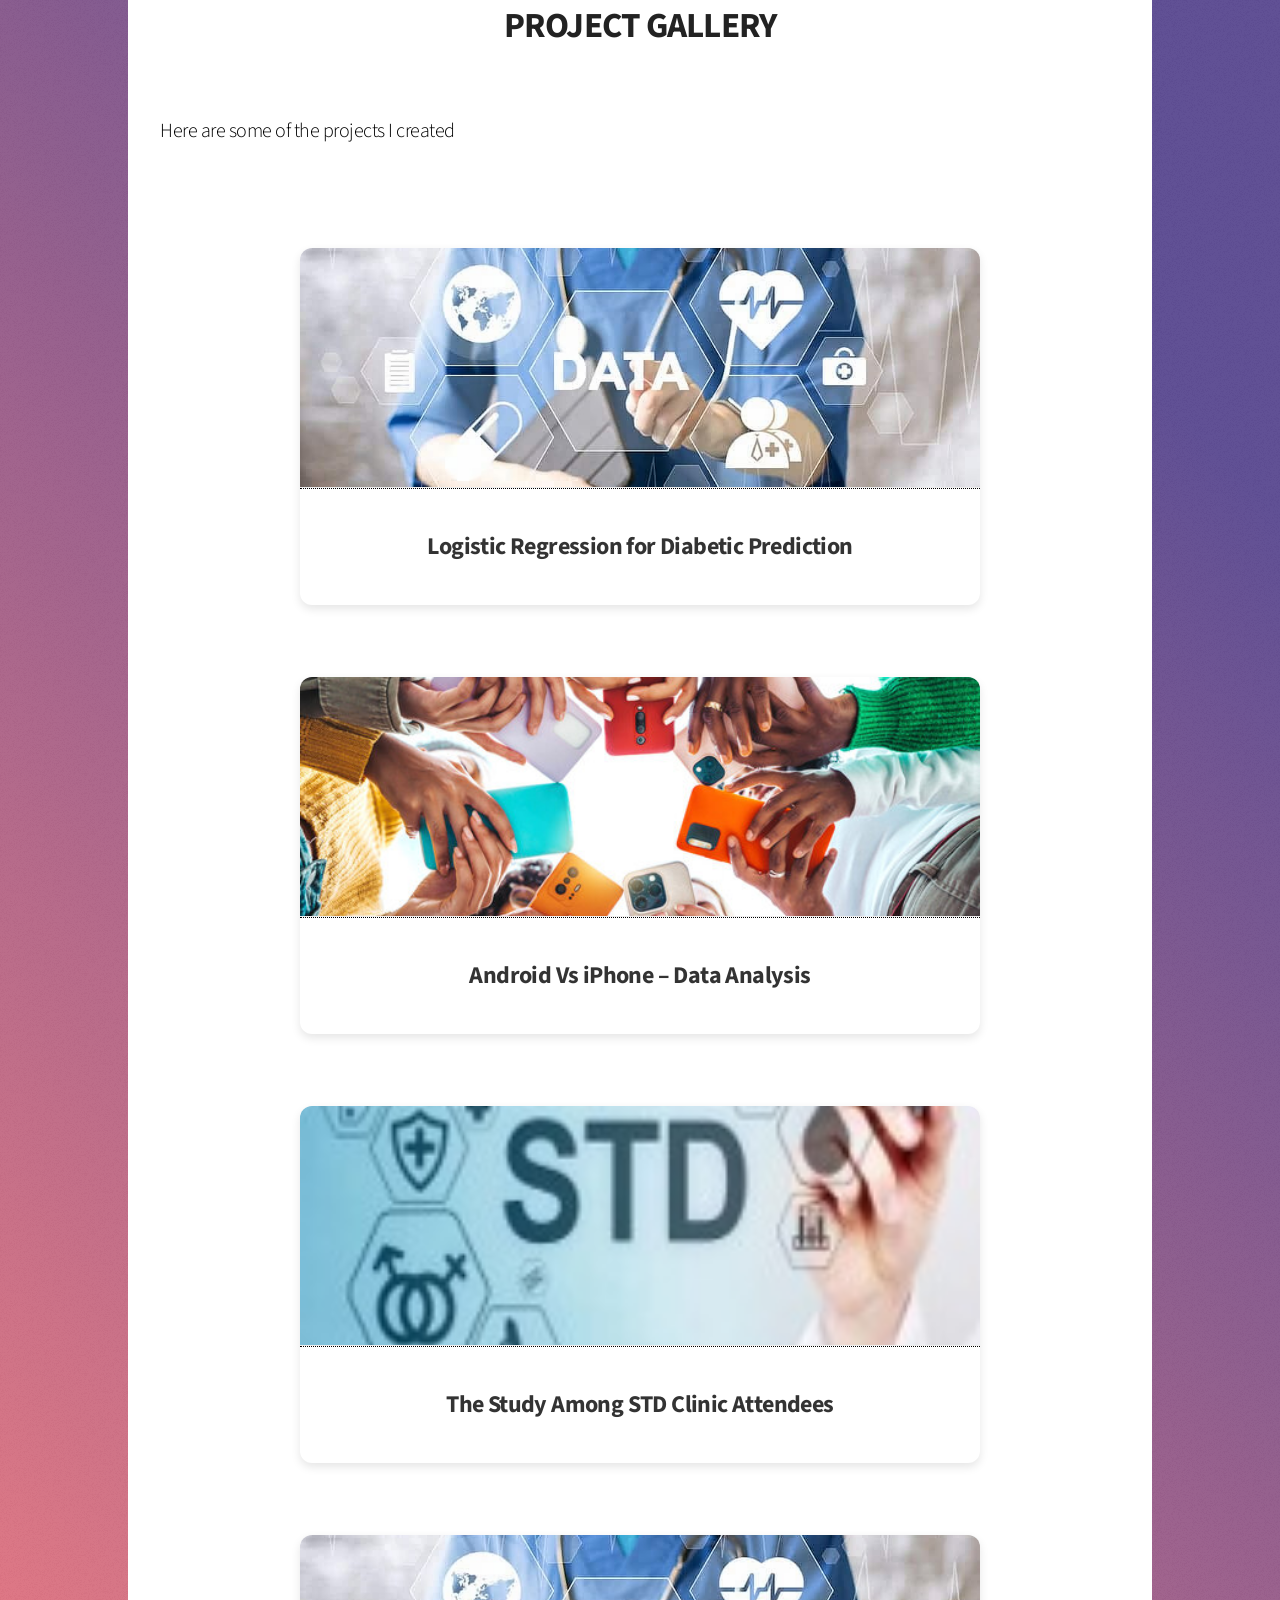
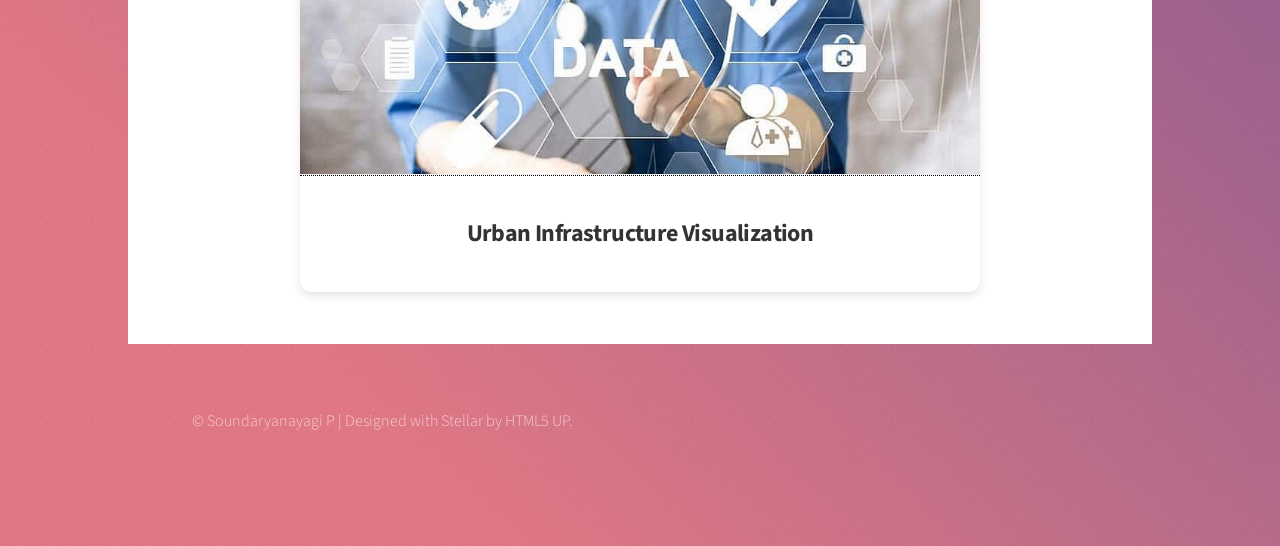
<file: project_gallery.html>
<!DOCTYPE HTML>
<html>
<head>
  <title>Projects Gallery</title>
  <meta charset="utf-8" />
  <meta name="viewport" content="width=device-width, initial-scale=1, user-scalable=no" />
  <link rel="stylesheet" href="assets/css/main.css" />
  <noscript><link rel="stylesheet" href="assets/css/noscript.css" /></noscript>

  <style>
    .project-grid { display: flex; flex-wrap: wrap; justify-content: center; gap: 2rem; }
    .project-card { width: 680px; border-radius: 12px; box-shadow: 0 4px 10px rgba(0,0,0,0.1); margin: 20px; overflow: hidden; background-color: #fff; text-align: center; transition: transform 0.3s ease; display: flex; flex-direction: column; }
    .project-card:hover { transform: scale(1.05); }
    .project-image { width: 100%; height: 240px; background-size: cover; background-position: center; }
    .project-card h3 { margin: 1rem 0; font-size: 1.5rem; font-weight: bold; color: #333; }
  </style>
</head>

<body class="is-preload">
<div id="wrapper">
  <section id="dashboard" class="main">
    <div class="inner">
      <header class="major">
        <h2>PROJECT GALLERY</h2>
        <p>Here are some of the projects I created</p>
      </header>

      <div class="project-grid">
        <div class="project-card">
          <!-- Project 1 -->
          <a href="flipbook.html?file=assets/docs/project1.pdf" target="_blank">
            <div class="project-image" style="background-image: url('images/healthcare_image.jpg');"></div>
          </a>
          <h3>Logistic Regression for Diabetic Prediction</h3>
        </div>

        <div class="project-card">
          <a href="flipbook.html?file=assets/docs/project2.pdf" target="_blank">
            <div class="project-image" style="background-image: url('images/phones.jpg');"></div>
          </a>
          <h3>Android Vs iPhone – Data Analysis</h3>
        </div>

        <div class="project-card">
          <a href="flipbook.html?file=assets/docs/project3.pdf" target="_blank">
            <div class="project-image" style="background-image: url('images/STD_IMAGE_1.jpg');"></div>
          </a>
          <h3>The Study Among STD Clinic Attendees</h3>
        </div>

        <div class="project-card">
          <a href="flipbook.html?file=assets/docs/project4.pdf" target="_blank">
            <div class="project-image" style="background-image: url('images/healthcare_image.jpg');"></div>
          </a>
          <h3>Urban Infrastructure Visualization</h3>
        </div>
      </div>
    </div>
  </section>

  <footer id="footer">
    <p>&copy; Soundaryanayagi P | Designed with Stellar by HTML5 UP.</p>
  </footer>
</div>

<script src="assets/js/jquery.min.js"></script>
<script src="assets/js/jquery.scrollex.min.js"></script>
<script src="assets/js/jquery.scrolly.min.js"></script>
<script src="assets/js/browser.min.js"></script>
<script src="assets/js/breakpoints.min.js"></script>
<script src="assets/js/util.js"></script>
<script src="assets/js/main.js"></script>
</body>
</html>
</file>
<file: assets/css/noscript.css>
/*
	Stellar by HTML5 UP
	html5up.net | @ajlkn
	Free for personal and commercial use under the CCA 3.0 license (html5up.net/license)
*/

/* Header */

	body.is-preload #header.alt > * {
		opacity: 1;
	}

	body.is-preload #header.alt .logo {
		-moz-transform: none;
		-webkit-transform: none;
		-ms-transform: none;
		transform: none;
	}
</file>
<file: assets/css/main.css>
@import url(fontawesome-all.min.css);
@import 'https://fonts.googleapis.com/css?family=Source+Sans+Pro:300,400';

/*
	Stellar by HTML5 UP
	html5up.net | @ajlkn
	Free for personal and commercial use under the CCA 3.0 license (html5up.net/license)
*/

html, body, div, span, applet, object,
iframe, h1, h2, h3, h4, h5, h6, p, blockquote,
pre, a, abbr, acronym, address, big, cite,
code, del, dfn, em, img, ins, kbd, q, s, samp,
small, strike, strong, sub, sup, tt, var, b,
u, i, center, dl, dt, dd, ol, ul, li, fieldset,
form, label, legend, table, caption, tbody,
tfoot, thead, tr, th, td, article, aside,
canvas, details, embed, figure, figcaption,
footer, header, hgroup, menu, nav, output, ruby,
section, summary, time, mark, audio, video {
	margin: 0;
	padding: 0;
	border: 0;
	font-size: 100%;
	font: inherit;
	vertical-align: baseline;}

article, aside, details, figcaption, figure,
footer, header, hgroup, menu, nav, section {
	display: block;}

body {
	line-height: 1;
}

ol, ul {
	list-style: none;
}

blockquote, q {
	quotes: none;
}

	blockquote:before, blockquote:after, q:before, q:after {
		content: '';
		content: none;
	}

table {
	border-collapse: collapse;
	border-spacing: 0;
}

body {
	-webkit-text-size-adjust: none;
}

mark {
	background-color: transparent;
	color: inherit;
}

input::-moz-focus-inner {
	border: 0;
	padding: 0;
}

input, select, textarea {
	-moz-appearance: none;
	-webkit-appearance: none;
	-ms-appearance: none;
	appearance: none;
}

/* Basic */

	@-ms-viewport {
		width: device-width;
	}

	body {
		-ms-overflow-style: scrollbar;
	}

	@media screen and (max-width: 480px) {

		html, body {
			min-width: 320px;
		}

	}

	html {
		box-sizing: border-box;
	}

	*, *:before, *:after {
		box-sizing: inherit;
	}

	body {
		background-color: #935d8c;
		background-image: url("images/overlay.png"), -moz-linear-gradient(45deg, #e37682 15%, #5f4d93 85%);
		background-image: url("images/overlay.png"), -webkit-linear-gradient(45deg, #e37682 15%, #5f4d93 85%);
		background-image: url("images/overlay.png"), -ms-linear-gradient(45deg, #e37682 15%, #5f4d93 85%);
		background-image: url("images/overlay.png"), linear-gradient(45deg, #e37682 15%, #5f4d93 85%);
	}

		body.is-preload *, body.is-preload *:before, body.is-preload *:after {
			-moz-animation: none !important;
			-webkit-animation: none !important;
			-ms-animation: none !important;
			animation: none !important;
			-moz-transition: none !important;
			-webkit-transition: none !important;
			-ms-transition: none !important;
			transition: none !important;
		}

/* Type */

	body {
		background-color: #935d8c;
		color: rgba(255, 255, 255, 0.65);
	}

	body, input, select, textarea {
		font-family: "Source Sans Pro", Helvetica, sans-serif;
		font-size: 17pt;
		font-weight: 300;
		line-height: 1.65;
	}

		@media screen and (max-width: 1680px) {

			body, input, select, textarea {
				font-size: 14pt;
			}

		}

		@media screen and (max-width: 1280px) {

			body, input, select, textarea {
				font-size: 12pt;
			}

		}

		@media screen and (max-width: 360px) {

			body, input, select, textarea {
				font-size: 11pt;
			}

		}

	a {
		-moz-transition: color 0.2s ease, border-bottom 0.2s ease;
		-webkit-transition: color 0.2s ease, border-bottom 0.2s ease;
		-ms-transition: color 0.2s ease, border-bottom 0.2s ease;
		transition: color 0.2s ease, border-bottom 0.2s ease;
		text-decoration: none;
		border-bottom: dotted 1px;
		color: inherit;
	}

		a:hover {
			border-bottom-color: transparent;
		}

	strong, b {
		font-weight: 400;
	}

	em, i {
		font-style: italic;
	}

	p {
		margin: 0 0 2em 0;
	}

		p.content {
			-moz-columns: 20em 2;
			-webkit-columns: 20em 2;
			-ms-columns: 20em 2;
			columns: 20em 2;
			-moz-column-gap: 2em;
			-webkit-column-gap: 2em;
			-ms-column-gap: 2em;
			column-gap: 2em;
			text-align: justify;
		}

	h1, h2, h3, h4, h5, h6 {
		font-weight: 300;
		line-height: 1.5;
		margin: 0 0 0.7em 0;
		letter-spacing: -0.025em;
	}

		h1 a, h2 a, h3 a, h4 a, h5 a, h6 a {
			color: inherit;
			text-decoration: none;
		}

	h1 {
		font-size: 2.5em;
		line-height: 1.2;
	}

	h2 {
		font-size: 1.5em;
	}

	h3 {
		font-size: 1.25em;
	}

	h4 {
		font-size: 1.1em;
	}

	h5 {
		font-size: 0.9em;
	}

	h6 {
		font-size: 0.7em;
	}

	@media screen and (max-width: 736px) {

		h1 {
			font-size: 2em;
		}

	}

	sub {
		font-size: 0.8em;
		position: relative;
		top: 0.5em;
	}

	sup {
		font-size: 0.8em;
		position: relative;
		top: -0.5em;
	}

	blockquote {
		border-left: solid 4px;
		font-style: italic;
		margin: 0 0 2em 0;
		padding: 0.5em 0 0.5em 2em;
	}

	code {
		border-radius: 8px;
		border: solid 1px;
		font-family: "Courier New", monospace;
		font-size: 0.9em;
		margin: 0 0.25em;
		padding: 0.25em 0.65em;
	}

	pre {
		-webkit-overflow-scrolling: touch;
		font-family: "Courier New", monospace;
		font-size: 0.9em;
		margin: 0 0 2em 0;
	}

		pre code {
			display: block;
			line-height: 1.75;
			padding: 1em 1.5em;
			overflow-x: auto;
		}

	hr {
		border: 0;
		border-bottom: solid 1px;
		margin: 2em 0;
	}

		hr.major {
			margin: 3em 0;
		}

	.align-left {
		text-align: left;
	}

	.align-center {
		text-align: center;
	}

	.align-right {
		text-align: right;
	}

	input, select, textarea {
		color: #ffffff;
	}

	a:hover {
		color: #ffffff;
	}

	strong, b {
		color: #ffffff;
	}

	h1, h2, h3, h4, h5, h6 {
		color: #ffffff;
	}

	blockquote {
		border-left-color: rgba(255, 255, 255, 0.35);
	}

	code {
		background: rgba(255, 255, 255, 0.075);
		border-color: rgba(255, 255, 255, 0.35);
	}

	hr {
		border-bottom-color: rgba(255, 255, 255, 0.35);
	}

/* Row */

	.row {
		display: flex;
		flex-wrap: wrap;
		box-sizing: border-box;
		align-items: stretch;
	}

		.row > * {
			box-sizing: border-box;
		}

		.row.gtr-uniform > * > :last-child {
			margin-bottom: 0;
		}

		.row.aln-left {
			justify-content: flex-start;
		}

		.row.aln-center {
			justify-content: center;
		}

		.row.aln-right {
			justify-content: flex-end;
		}

		.row.aln-top {
			align-items: flex-start;
		}

		.row.aln-middle {
			align-items: center;
		}

		.row.aln-bottom {
			align-items: flex-end;
		}

		.row > .imp {
			order: -1;
		}

		.row > .col-1 {
			width: 8.33333%;
		}

		.row > .off-1 {
			margin-left: 8.33333%;
		}

		.row > .col-2 {
			width: 16.66667%;
		}

		.row > .off-2 {
			margin-left: 16.66667%;
		}

		.row > .col-3 {
			width: 25%;
		}

		.row > .off-3 {
			margin-left: 25%;
		}

		.row > .col-4 {
			width: 33.33333%;
		}

		.row > .off-4 {
			margin-left: 33.33333%;
		}

		.row > .col-5 {
			width: 41.66667%;
		}

		.row > .off-5 {
			margin-left: 41.66667%;
		}

		.row > .col-6 {
			width: 50%;
		}

		.row > .off-6 {
			margin-left: 50%;
		}

		.row > .col-7 {
			width: 58.33333%;
		}

		.row > .off-7 {
			margin-left: 58.33333%;
		}

		.row > .col-8 {
			width: 66.66667%;
		}

		.row > .off-8 {
			margin-left: 66.66667%;
		}

		.row > .col-9 {
			width: 75%;
		}

		.row > .off-9 {
			margin-left: 75%;
		}

		.row > .col-10 {
			width: 83.33333%;
		}

		.row > .off-10 {
			margin-left: 83.33333%;
		}

		.row > .col-11 {
			width: 91.66667%;
		}

		.row > .off-11 {
			margin-left: 91.66667%;
		}

		.row > .col-12 {
			width: 100%;
		}

		.row > .off-12 {
			margin-left: 100%;
		}

		.row.gtr-0 {
			margin-top: 0;
			margin-left: 0em;
		}

			.row.gtr-0 > * {
				padding: 0 0 0 0em;
			}

			.row.gtr-0.gtr-uniform {
				margin-top: 0em;
			}

				.row.gtr-0.gtr-uniform > * {
					padding-top: 0em;
				}

		.row.gtr-25 {
			margin-top: 0;
			margin-left: -0.375em;
		}

			.row.gtr-25 > * {
				padding: 0 0 0 0.375em;
			}

			.row.gtr-25.gtr-uniform {
				margin-top: -0.375em;
			}

				.row.gtr-25.gtr-uniform > * {
					padding-top: 0.375em;
				}

		.row.gtr-50 {
			margin-top: 0;
			margin-left: -0.75em;
		}

			.row.gtr-50 > * {
				padding: 0 0 0 0.75em;
			}

			.row.gtr-50.gtr-uniform {
				margin-top: -0.75em;
			}

				.row.gtr-50.gtr-uniform > * {
					padding-top: 0.75em;
				}

		.row {
			margin-top: 0;
			margin-left: -1.5em;
		}

			.row > * {
				padding: 0 0 0 1.5em;
			}

			.row.gtr-uniform {
				margin-top: -1.5em;
			}

				.row.gtr-uniform > * {
					padding-top: 1.5em;
				}

		.row.gtr-150 {
			margin-top: 0;
			margin-left: -2.25em;
		}

			.row.gtr-150 > * {
				padding: 0 0 0 2.25em;
			}

			.row.gtr-150.gtr-uniform {
				margin-top: -2.25em;
			}

				.row.gtr-150.gtr-uniform > * {
					padding-top: 2.25em;
				}

		.row.gtr-200 {
			margin-top: 0;
			margin-left: -3em;
		}

			.row.gtr-200 > * {
				padding: 0 0 0 3em;
			}

			.row.gtr-200.gtr-uniform {
				margin-top: -3em;
			}

				.row.gtr-200.gtr-uniform > * {
					padding-top: 3em;
				}

		@media screen and (max-width: 1680px) {

			.row {
				display: flex;
				flex-wrap: wrap;
				box-sizing: border-box;
				align-items: stretch;
			}

				.row > * {
					box-sizing: border-box;
				}

				.row.gtr-uniform > * > :last-child {
					margin-bottom: 0;
				}

				.row.aln-left {
					justify-content: flex-start;
				}

				.row.aln-center {
					justify-content: center;
				}

				.row.aln-right {
					justify-content: flex-end;
				}

				.row.aln-top {
					align-items: flex-start;
				}

				.row.aln-middle {
					align-items: center;
				}

				.row.aln-bottom {
					align-items: flex-end;
				}

				.row > .imp-xlarge {
					order: -1;
				}

				.row > .col-1-xlarge {
					width: 8.33333%;
				}

				.row > .off-1-xlarge {
					margin-left: 8.33333%;
				}

				.row > .col-2-xlarge {
					width: 16.66667%;
				}

				.row > .off-2-xlarge {
					margin-left: 16.66667%;
				}

				.row > .col-3-xlarge {
					width: 25%;
				}

				.row > .off-3-xlarge {
					margin-left: 25%;
				}

				.row > .col-4-xlarge {
					width: 33.33333%;
				}

				.row > .off-4-xlarge {
					margin-left: 33.33333%;
				}

				.row > .col-5-xlarge {
					width: 41.66667%;
				}

				.row > .off-5-xlarge {
					margin-left: 41.66667%;
				}

				.row > .col-6-xlarge {
					width: 50%;
				}

				.row > .off-6-xlarge {
					margin-left: 50%;
				}

				.row > .col-7-xlarge {
					width: 58.33333%;
				}

				.row > .off-7-xlarge {
					margin-left: 58.33333%;
				}

				.row > .col-8-xlarge {
					width: 66.66667%;
				}

				.row > .off-8-xlarge {
					margin-left: 66.66667%;
				}

				.row > .col-9-xlarge {
					width: 75%;
				}

				.row > .off-9-xlarge {
					margin-left: 75%;
				}

				.row > .col-10-xlarge {
					width: 83.33333%;
				}

				.row > .off-10-xlarge {
					margin-left: 83.33333%;
				}

				.row > .col-11-xlarge {
					width: 91.66667%;
				}

				.row > .off-11-xlarge {
					margin-left: 91.66667%;
				}

				.row > .col-12-xlarge {
					width: 100%;
				}

				.row > .off-12-xlarge {
					margin-left: 100%;
				}

				.row.gtr-0 {
					margin-top: 0;
					margin-left: 0em;
				}

					.row.gtr-0 > * {
						padding: 0 0 0 0em;
					}

					.row.gtr-0.gtr-uniform {
						margin-top: 0em;
					}

						.row.gtr-0.gtr-uniform > * {
							padding-top: 0em;
						}

				.row.gtr-25 {
					margin-top: 0;
					margin-left: -0.375em;
				}

					.row.gtr-25 > * {
						padding: 0 0 0 0.375em;
					}

					.row.gtr-25.gtr-uniform {
						margin-top: -0.375em;
					}

						.row.gtr-25.gtr-uniform > * {
							padding-top: 0.375em;
						}

				.row.gtr-50 {
					margin-top: 0;
					margin-left: -0.75em;
				}

					.row.gtr-50 > * {
						padding: 0 0 0 0.75em;
					}

					.row.gtr-50.gtr-uniform {
						margin-top: -0.75em;
					}

						.row.gtr-50.gtr-uniform > * {
							padding-top: 0.75em;
						}

				.row {
					margin-top: 0;
					margin-left: -1.5em;
				}

					.row > * {
						padding: 0 0 0 1.5em;
					}

					.row.gtr-uniform {
						margin-top: -1.5em;
					}

						.row.gtr-uniform > * {
							padding-top: 1.5em;
						}

				.row.gtr-150 {
					margin-top: 0;
					margin-left: -2.25em;
				}

					.row.gtr-150 > * {
						padding: 0 0 0 2.25em;
					}

					.row.gtr-150.gtr-uniform {
						margin-top: -2.25em;
					}

						.row.gtr-150.gtr-uniform > * {
							padding-top: 2.25em;
						}

				.row.gtr-200 {
					margin-top: 0;
					margin-left: -3em;
				}

					.row.gtr-200 > * {
						padding: 0 0 0 3em;
					}

					.row.gtr-200.gtr-uniform {
						margin-top: -3em;
					}

						.row.gtr-200.gtr-uniform > * {
							padding-top: 3em;
						}

		}

		@media screen and (max-width: 1280px) {

			.row {
				display: flex;
				flex-wrap: wrap;
				box-sizing: border-box;
				align-items: stretch;
			}

				.row > * {
					box-sizing: border-box;
				}

				.row.gtr-uniform > * > :last-child {
					margin-bottom: 0;
				}

				.row.aln-left {
					justify-content: flex-start;
				}

				.row.aln-center {
					justify-content: center;
				}

				.row.aln-right {
					justify-content: flex-end;
				}

				.row.aln-top {
					align-items: flex-start;
				}

				.row.aln-middle {
					align-items: center;
				}

				.row.aln-bottom {
					align-items: flex-end;
				}

				.row > .imp-large {
					order: -1;
				}

				.row > .col-1-large {
					width: 8.33333%;
				}

				.row > .off-1-large {
					margin-left: 8.33333%;
				}

				.row > .col-2-large {
					width: 16.66667%;
				}

				.row > .off-2-large {
					margin-left: 16.66667%;
				}

				.row > .col-3-large {
					width: 25%;
				}

				.row > .off-3-large {
					margin-left: 25%;
				}

				.row > .col-4-large {
					width: 33.33333%;
				}

				.row > .off-4-large {
					margin-left: 33.33333%;
				}

				.row > .col-5-large {
					width: 41.66667%;
				}

				.row > .off-5-large {
					margin-left: 41.66667%;
				}

				.row > .col-6-large {
					width: 50%;
				}

				.row > .off-6-large {
					margin-left: 50%;
				}

				.row > .col-7-large {
					width: 58.33333%;
				}

				.row > .off-7-large {
					margin-left: 58.33333%;
				}

				.row > .col-8-large {
					width: 66.66667%;
				}

				.row > .off-8-large {
					margin-left: 66.66667%;
				}

				.row > .col-9-large {
					width: 75%;
				}

				.row > .off-9-large {
					margin-left: 75%;
				}

				.row > .col-10-large {
					width: 83.33333%;
				}

				.row > .off-10-large {
					margin-left: 83.33333%;
				}

				.row > .col-11-large {
					width: 91.66667%;
				}

				.row > .off-11-large {
					margin-left: 91.66667%;
				}

				.row > .col-12-large {
					width: 100%;
				}

				.row > .off-12-large {
					margin-left: 100%;
				}

				.row.gtr-0 {
					margin-top: 0;
					margin-left: 0em;
				}

					.row.gtr-0 > * {
						padding: 0 0 0 0em;
					}

					.row.gtr-0.gtr-uniform {
						margin-top: 0em;
					}

						.row.gtr-0.gtr-uniform > * {
							padding-top: 0em;
						}

				.row.gtr-25 {
					margin-top: 0;
					margin-left: -0.375em;
				}

					.row.gtr-25 > * {
						padding: 0 0 0 0.375em;
					}

					.row.gtr-25.gtr-uniform {
						margin-top: -0.375em;
					}

						.row.gtr-25.gtr-uniform > * {
							padding-top: 0.375em;
						}

				.row.gtr-50 {
					margin-top: 0;
					margin-left: -0.75em;
				}

					.row.gtr-50 > * {
						padding: 0 0 0 0.75em;
					}

					.row.gtr-50.gtr-uniform {
						margin-top: -0.75em;
					}

						.row.gtr-50.gtr-uniform > * {
							padding-top: 0.75em;
						}

				.row {
					margin-top: 0;
					margin-left: -1.5em;
				}

					.row > * {
						padding: 0 0 0 1.5em;
					}

					.row.gtr-uniform {
						margin-top: -1.5em;
					}

						.row.gtr-uniform > * {
							padding-top: 1.5em;
						}

				.row.gtr-150 {
					margin-top: 0;
					margin-left: -2.25em;
				}

					.row.gtr-150 > * {
						padding: 0 0 0 2.25em;
					}

					.row.gtr-150.gtr-uniform {
						margin-top: -2.25em;
					}

						.row.gtr-150.gtr-uniform > * {
							padding-top: 2.25em;
						}

				.row.gtr-200 {
					margin-top: 0;
					margin-left: -3em;
				}

					.row.gtr-200 > * {
						padding: 0 0 0 3em;
					}

					.row.gtr-200.gtr-uniform {
						margin-top: -3em;
					}

						.row.gtr-200.gtr-uniform > * {
							padding-top: 3em;
						}

		}

		@media screen and (max-width: 980px) {

			.row {
				display: flex;
				flex-wrap: wrap;
				box-sizing: border-box;
				align-items: stretch;
			}

				.row > * {
					box-sizing: border-box;
				}

				.row.gtr-uniform > * > :last-child {
					margin-bottom: 0;
				}

				.row.aln-left {
					justify-content: flex-start;
				}

				.row.aln-center {
					justify-content: center;
				}

				.row.aln-right {
					justify-content: flex-end;
				}

				.row.aln-top {
					align-items: flex-start;
				}

				.row.aln-middle {
					align-items: center;
				}

				.row.aln-bottom {
					align-items: flex-end;
				}

				.row > .imp-medium {
					order: -1;
				}

				.row > .col-1-medium {
					width: 8.33333%;
				}

				.row > .off-1-medium {
					margin-left: 8.33333%;
				}

				.row > .col-2-medium {
					width: 16.66667%;
				}

				.row > .off-2-medium {
					margin-left: 16.66667%;
				}

				.row > .col-3-medium {
					width: 25%;
				}

				.row > .off-3-medium {
					margin-left: 25%;
				}

				.row > .col-4-medium {
					width: 33.33333%;
				}

				.row > .off-4-medium {
					margin-left: 33.33333%;
				}

				.row > .col-5-medium {
					width: 41.66667%;
				}

				.row > .off-5-medium {
					margin-left: 41.66667%;
				}

				.row > .col-6-medium {
					width: 50%;
				}

				.row > .off-6-medium {
					margin-left: 50%;
				}

				.row > .col-7-medium {
					width: 58.33333%;
				}

				.row > .off-7-medium {
					margin-left: 58.33333%;
				}

				.row > .col-8-medium {
					width: 66.66667%;
				}

				.row > .off-8-medium {
					margin-left: 66.66667%;
				}

				.row > .col-9-medium {
					width: 75%;
				}

				.row > .off-9-medium {
					margin-left: 75%;
				}

				.row > .col-10-medium {
					width: 83.33333%;
				}

				.row > .off-10-medium {
					margin-left: 83.33333%;
				}

				.row > .col-11-medium {
					width: 91.66667%;
				}

				.row > .off-11-medium {
					margin-left: 91.66667%;
				}

				.row > .col-12-medium {
					width: 100%;
				}

				.row > .off-12-medium {
					margin-left: 100%;
				}

				.row.gtr-0 {
					margin-top: 0;
					margin-left: 0em;
				}

					.row.gtr-0 > * {
						padding: 0 0 0 0em;
					}

					.row.gtr-0.gtr-uniform {
						margin-top: 0em;
					}

						.row.gtr-0.gtr-uniform > * {
							padding-top: 0em;
						}

				.row.gtr-25 {
					margin-top: 0;
					margin-left: -0.375em;
				}

					.row.gtr-25 > * {
						padding: 0 0 0 0.375em;
					}

					.row.gtr-25.gtr-uniform {
						margin-top: -0.375em;
					}

						.row.gtr-25.gtr-uniform > * {
							padding-top: 0.375em;
						}

				.row.gtr-50 {
					margin-top: 0;
					margin-left: -0.75em;
				}

					.row.gtr-50 > * {
						padding: 0 0 0 0.75em;
					}

					.row.gtr-50.gtr-uniform {
						margin-top: -0.75em;
					}

						.row.gtr-50.gtr-uniform > * {
							padding-top: 0.75em;
						}

				.row {
					margin-top: 0;
					margin-left: -1.5em;
				}

					.row > * {
						padding: 0 0 0 1.5em;
					}

					.row.gtr-uniform {
						margin-top: -1.5em;
					}

						.row.gtr-uniform > * {
							padding-top: 1.5em;
						}

				.row.gtr-150 {
					margin-top: 0;
					margin-left: -2.25em;
				}

					.row.gtr-150 > * {
						padding: 0 0 0 2.25em;
					}

					.row.gtr-150.gtr-uniform {
						margin-top: -2.25em;
					}

						.row.gtr-150.gtr-uniform > * {
							padding-top: 2.25em;
						}

				.row.gtr-200 {
					margin-top: 0;
					margin-left: -3em;
				}

					.row.gtr-200 > * {
						padding: 0 0 0 3em;
					}

					.row.gtr-200.gtr-uniform {
						margin-top: -3em;
					}

						.row.gtr-200.gtr-uniform > * {
							padding-top: 3em;
						}

		}

		@media screen and (max-width: 736px) {

			.row {
				display: flex;
				flex-wrap: wrap;
				box-sizing: border-box;
				align-items: stretch;
			}

				.row > * {
					box-sizing: border-box;
				}

				.row.gtr-uniform > * > :last-child {
					margin-bottom: 0;
				}

				.row.aln-left {
					justify-content: flex-start;
				}

				.row.aln-center {
					justify-content: center;
				}

				.row.aln-right {
					justify-content: flex-end;
				}

				.row.aln-top {
					align-items: flex-start;
				}

				.row.aln-middle {
					align-items: center;
				}

				.row.aln-bottom {
					align-items: flex-end;
				}

				.row > .imp-small {
					order: -1;
				}

				.row > .col-1-small {
					width: 8.33333%;
				}

				.row > .off-1-small {
					margin-left: 8.33333%;
				}

				.row > .col-2-small {
					width: 16.66667%;
				}

				.row > .off-2-small {
					margin-left: 16.66667%;
				}

				.row > .col-3-small {
					width: 25%;
				}

				.row > .off-3-small {
					margin-left: 25%;
				}

				.row > .col-4-small {
					width: 33.33333%;
				}

				.row > .off-4-small {
					margin-left: 33.33333%;
				}

				.row > .col-5-small {
					width: 41.66667%;
				}

				.row > .off-5-small {
					margin-left: 41.66667%;
				}

				.row > .col-6-small {
					width: 50%;
				}

				.row > .off-6-small {
					margin-left: 50%;
				}

				.row > .col-7-small {
					width: 58.33333%;
				}

				.row > .off-7-small {
					margin-left: 58.33333%;
				}

				.row > .col-8-small {
					width: 66.66667%;
				}

				.row > .off-8-small {
					margin-left: 66.66667%;
				}

				.row > .col-9-small {
					width: 75%;
				}

				.row > .off-9-small {
					margin-left: 75%;
				}

				.row > .col-10-small {
					width: 83.33333%;
				}

				.row > .off-10-small {
					margin-left: 83.33333%;
				}

				.row > .col-11-small {
					width: 91.66667%;
				}

				.row > .off-11-small {
					margin-left: 91.66667%;
				}

				.row > .col-12-small {
					width: 100%;
				}

				.row > .off-12-small {
					margin-left: 100%;
				}

				.row.gtr-0 {
					margin-top: 0;
					margin-left: 0em;
				}

					.row.gtr-0 > * {
						padding: 0 0 0 0em;
					}

					.row.gtr-0.gtr-uniform {
						margin-top: 0em;
					}

						.row.gtr-0.gtr-uniform > * {
							padding-top: 0em;
						}

				.row.gtr-25 {
					margin-top: 0;
					margin-left: -0.25em;
				}

					.row.gtr-25 > * {
						padding: 0 0 0 0.25em;
					}

					.row.gtr-25.gtr-uniform {
						margin-top: -0.25em;
					}

						.row.gtr-25.gtr-uniform > * {
							padding-top: 0.25em;
						}

				.row.gtr-50 {
					margin-top: 0;
					margin-left: -0.5em;
				}

					.row.gtr-50 > * {
						padding: 0 0 0 0.5em;
					}

					.row.gtr-50.gtr-uniform {
						margin-top: -0.5em;
					}

						.row.gtr-50.gtr-uniform > * {
							padding-top: 0.5em;
						}

				.row {
					margin-top: 0;
					margin-left: -1em;
				}

					.row > * {
						padding: 0 0 0 1em;
					}

					.row.gtr-uniform {
						margin-top: -1em;
					}

						.row.gtr-uniform > * {
							padding-top: 1em;
						}

				.row.gtr-150 {
					margin-top: 0;
					margin-left: -1.5em;
				}

					.row.gtr-150 > * {
						padding: 0 0 0 1.5em;
					}

					.row.gtr-150.gtr-uniform {
						margin-top: -1.5em;
					}

						.row.gtr-150.gtr-uniform > * {
							padding-top: 1.5em;
						}

				.row.gtr-200 {
					margin-top: 0;
					margin-left: -2em;
				}

					.row.gtr-200 > * {
						padding: 0 0 0 2em;
					}

					.row.gtr-200.gtr-uniform {
						margin-top: -2em;
					}

						.row.gtr-200.gtr-uniform > * {
							padding-top: 2em;
						}

		}

		@media screen and (max-width: 480px) {

			.row {
				display: flex;
				flex-wrap: wrap;
				box-sizing: border-box;
				align-items: stretch;
			}

				.row > * {
					box-sizing: border-box;
				}

				.row.gtr-uniform > * > :last-child {
					margin-bottom: 0;
				}

				.row.aln-left {
					justify-content: flex-start;
				}

				.row.aln-center {
					justify-content: center;
				}

				.row.aln-right {
					justify-content: flex-end;
				}

				.row.aln-top {
					align-items: flex-start;
				}

				.row.aln-middle {
					align-items: center;
				}

				.row.aln-bottom {
					align-items: flex-end;
				}

				.row > .imp-xsmall {
					order: -1;
				}

				.row > .col-1-xsmall {
					width: 8.33333%;
				}

				.row > .off-1-xsmall {
					margin-left: 8.33333%;
				}

				.row > .col-2-xsmall {
					width: 16.66667%;
				}

				.row > .off-2-xsmall {
					margin-left: 16.66667%;
				}

				.row > .col-3-xsmall {
					width: 25%;
				}

				.row > .off-3-xsmall {
					margin-left: 25%;
				}

				.row > .col-4-xsmall {
					width: 33.33333%;
				}

				.row > .off-4-xsmall {
					margin-left: 33.33333%;
				}

				.row > .col-5-xsmall {
					width: 41.66667%;
				}

				.row > .off-5-xsmall {
					margin-left: 41.66667%;
				}

				.row > .col-6-xsmall {
					width: 50%;
				}

				.row > .off-6-xsmall {
					margin-left: 50%;
				}

				.row > .col-7-xsmall {
					width: 58.33333%;
				}

				.row > .off-7-xsmall {
					margin-left: 58.33333%;
				}

				.row > .col-8-xsmall {
					width: 66.66667%;
				}

				.row > .off-8-xsmall {
					margin-left: 66.66667%;
				}

				.row > .col-9-xsmall {
					width: 75%;
				}

				.row > .off-9-xsmall {
					margin-left: 75%;
				}

				.row > .col-10-xsmall {
					width: 83.33333%;
				}

				.row > .off-10-xsmall {
					margin-left: 83.33333%;
				}

				.row > .col-11-xsmall {
					width: 91.66667%;
				}

				.row > .off-11-xsmall {
					margin-left: 91.66667%;
				}

				.row > .col-12-xsmall {
					width: 100%;
				}

				.row > .off-12-xsmall {
					margin-left: 100%;
				}

				.row.gtr-0 {
					margin-top: 0;
					margin-left: 0em;
				}

					.row.gtr-0 > * {
						padding: 0 0 0 0em;
					}

					.row.gtr-0.gtr-uniform {
						margin-top: 0em;
					}

						.row.gtr-0.gtr-uniform > * {
							padding-top: 0em;
						}

				.row.gtr-25 {
					margin-top: 0;
					margin-left: -0.3125em;
				}

					.row.gtr-25 > * {
						padding: 0 0 0 0.3125em;
					}

					.row.gtr-25.gtr-uniform {
						margin-top: -0.3125em;
					}

						.row.gtr-25.gtr-uniform > * {
							padding-top: 0.3125em;
						}

				.row.gtr-50 {
					margin-top: 0;
					margin-left: -0.625em;
				}

					.row.gtr-50 > * {
						padding: 0 0 0 0.625em;
					}

					.row.gtr-50.gtr-uniform {
						margin-top: -0.625em;
					}

						.row.gtr-50.gtr-uniform > * {
							padding-top: 0.625em;
						}

				.row {
					margin-top: 0;
					margin-left: -1.25em;
				}

					.row > * {
						padding: 0 0 0 1.25em;
					}

					.row.gtr-uniform {
						margin-top: -1.25em;
					}

						.row.gtr-uniform > * {
							padding-top: 1.25em;
						}

				.row.gtr-150 {
					margin-top: 0;
					margin-left: -1.875em;
				}

					.row.gtr-150 > * {
						padding: 0 0 0 1.875em;
					}

					.row.gtr-150.gtr-uniform {
						margin-top: -1.875em;
					}

						.row.gtr-150.gtr-uniform > * {
							padding-top: 1.875em;
						}

				.row.gtr-200 {
					margin-top: 0;
					margin-left: -2.5em;
				}

					.row.gtr-200 > * {
						padding: 0 0 0 2.5em;
					}

					.row.gtr-200.gtr-uniform {
						margin-top: -2.5em;
					}

						.row.gtr-200.gtr-uniform > * {
							padding-top: 2.5em;
						}

		}

/* Box */

	.box {
		border-radius: 8px;
		border: solid;
		margin-bottom: 2em;
		padding: 1.5em;
	}

		.box > :last-child,
		.box > :last-child > :last-child,
		.box > :last-child > :last-child > :last-child {
			margin-bottom: 0;
		}

		.box.alt {
			border: 0;
			border-radius: 0;
			padding: 0;
		}

	.box {
		border-color: rgba(255, 255, 255, 0.35);
	}

/* Button */

	input[type="submit"],
	input[type="reset"],
	input[type="button"],
	button,
	.button {
		-moz-appearance: none;
		-webkit-appearance: none;
		-ms-appearance: none;
		appearance: none;
		-moz-transition: background-color 0.2s ease-in-out, color 0.2s ease-in-out;
		-webkit-transition: background-color 0.2s ease-in-out, color 0.2s ease-in-out;
		-ms-transition: background-color 0.2s ease-in-out, color 0.2s ease-in-out;
		transition: background-color 0.2s ease-in-out, color 0.2s ease-in-out;
		border-radius: 8px;
		border: 0;
		cursor: pointer;
		display: inline-block;
		font-weight: 300;
		height: 2.75em;
		line-height: 2.75em;
		min-width: 9.25em;
		padding: 0 1.5em;
		text-align: center;
		text-decoration: none;
		white-space: nowrap;
	}

		input[type="submit"].icon,
		input[type="reset"].icon,
		input[type="button"].icon,
		button.icon,
		.button.icon {
			padding-left: 1.35em;
		}

			input[type="submit"].icon:before,
			input[type="reset"].icon:before,
			input[type="button"].icon:before,
			button.icon:before,
			.button.icon:before {
				margin-right: 0.5em;
			}

		input[type="submit"].fit,
		input[type="reset"].fit,
		input[type="button"].fit,
		button.fit,
		.button.fit {
			width: 100%;
		}

		input[type="submit"].small,
		input[type="reset"].small,
		input[type="button"].small,
		button.small,
		.button.small {
			font-size: 0.8em;
		}

		input[type="submit"].large,
		input[type="reset"].large,
		input[type="button"].large,
		button.large,
		.button.large {
			font-size: 1.35em;
		}

		input[type="submit"].disabled, input[type="submit"]:disabled,
		input[type="reset"].disabled,
		input[type="reset"]:disabled,
		input[type="button"].disabled,
		input[type="button"]:disabled,
		button.disabled,
		button:disabled,
		.button.disabled,
		.button:disabled {
			pointer-events: none;
			opacity: 0.25;
		}

		@media screen and (max-width: 736px) {

			input[type="submit"],
			input[type="reset"],
			input[type="button"],
			button,
			.button {
				min-width: 0;
			}

		}

	input[type="submit"],
	input[type="reset"],
	input[type="button"],
	button,
	.button {
		background-color: transparent;
		box-shadow: inset 0 0 0 1px rgba(255, 255, 255, 0.35);
		color: #ffffff !important;
	}

		input[type="submit"]:hover,
		input[type="reset"]:hover,
		input[type="button"]:hover,
		button:hover,
		.button:hover {
			background-color: rgba(255, 255, 255, 0.075);
		}

		input[type="submit"]:active,
		input[type="reset"]:active,
		input[type="button"]:active,
		button:active,
		.button:active {
			background-color: rgba(255, 255, 255, 0.2);
		}

		input[type="submit"].icon:before,
		input[type="reset"].icon:before,
		input[type="button"].icon:before,
		button.icon:before,
		.button.icon:before {
			color: rgba(255, 255, 255, 0.5);
		}

		input[type="submit"].primary,
		input[type="reset"].primary,
		input[type="button"].primary,
		button.primary,
		.button.primary {
			background-color: #8cc9f0;
			color: #ffffff !important;
			box-shadow: none;
		}

			input[type="submit"].primary:hover,
			input[type="reset"].primary:hover,
			input[type="button"].primary:hover,
			button.primary:hover,
			.button.primary:hover {
				background-color: #9acff2;
			}

			input[type="submit"].primary:active,
			input[type="reset"].primary:active,
			input[type="button"].primary:active,
			button.primary:active,
			.button.primary:active {
				background-color: #7ec3ee;
			}

			input[type="submit"].primary.icon:before,
			input[type="reset"].primary.icon:before,
			input[type="button"].primary.icon:before,
			button.primary.icon:before,
			.button.primary.icon:before {
				color: #ffffff !important;
			}

/* Form */

	form {
		margin: 0 0 2em 0;
	}

	label {
		display: block;
		font-size: 0.9em;
		font-weight: 400;
		margin: 0 0 1em 0;
	}

	input[type="text"],
	input[type="password"],
	input[type="email"],
	select,
	textarea {
		-moz-appearance: none;
		-webkit-appearance: none;
		-ms-appearance: none;
		appearance: none;
		border-radius: 8px;
		border: solid 1px;
		color: inherit;
		display: block;
		outline: 0;
		padding: 0 1em;
		text-decoration: none;
		width: 100%;
	}

		input[type="text"]:invalid,
		input[type="password"]:invalid,
		input[type="email"]:invalid,
		select:invalid,
		textarea:invalid {
			box-shadow: none;
		}

	select {
		background-size: 1.25rem;
		background-repeat: repeat;
		background-position: calc(100% - 1rem) center;
		height: 2.75em;
		padding-right: 2.75em;
		text-overflow: ellipsis;
	}

		select:focus::-ms-value {
			background-color: transparent;
		}

		select::-ms-expand {
			display: none;
		}

	input[type="text"],
	input[type="password"],
	input[type="email"],
	select {
		height: 2.75em;
	}

	textarea {
		padding: 0.75em 1em;
	}

	input[type="checkbox"],
	input[type="radio"] {
		-moz-appearance: none;
		-webkit-appearance: none;
		-ms-appearance: none;
		appearance: none;
		display: block;
		float: left;
		margin-right: -2em;
		opacity: 0;
		width: 1em;
		z-index: -1;
	}

		input[type="checkbox"] + label,
		input[type="radio"] + label {
			text-decoration: none;
			cursor: pointer;
			display: inline-block;
			font-size: 1em;
			font-weight: 300;
			padding-left: 2.4em;
			padding-right: 0.75em;
			position: relative;
		}

			input[type="checkbox"] + label:before,
			input[type="radio"] + label:before {
				-moz-osx-font-smoothing: grayscale;
				-webkit-font-smoothing: antialiased;
				display: inline-block;
				font-style: normal;
				font-variant: normal;
				text-rendering: auto;
				line-height: 1;
				text-transform: none !important;
				font-family: 'Font Awesome 5 Free';
				font-weight: 900;
			}

			input[type="checkbox"] + label:before,
			input[type="radio"] + label:before {
				border-radius: 8px;
				border: solid 1px;
				content: '';
				display: inline-block;
				font-size: 0.8em;
				height: 2.0625em;
				left: 0;
				line-height: 2.0625em;
				position: absolute;
				text-align: center;
				top: 0;
				width: 2.0625em;
			}

		input[type="checkbox"]:checked + label:before,
		input[type="radio"]:checked + label:before {
			content: '\f00c';
		}

	input[type="checkbox"] + label:before {
		border-radius: 8px;
	}

	input[type="radio"] + label:before {
		border-radius: 100%;
	}

	::-webkit-input-placeholder {
		opacity: 1.0;
	}

	:-moz-placeholder {
		opacity: 1.0;
	}

	::-moz-placeholder {
		opacity: 1.0;
	}

	:-ms-input-placeholder {
		opacity: 1.0;
	}

	label {
		color: #ffffff;
	}

	input[type="text"],
	input[type="password"],
	input[type="email"],
	select,
	textarea {
		background-color: rgba(255, 255, 255, 0.075);
		border-color: rgba(255, 255, 255, 0.35);
	}

		input[type="text"]:focus,
		input[type="password"]:focus,
		input[type="email"]:focus,
		select:focus,
		textarea:focus {
			border-color: #8cc9f0;
			box-shadow: 0 0 0 1px #8cc9f0;
		}

	select {
		background-image: url("data:image/svg+xml;charset=utf8,%3Csvg xmlns='http://www.w3.org/2000/svg' width='40' height='40' preserveAspectRatio='none' viewBox='0 0 40 40'%3E%3Cpath d='M9.4,12.3l10.4,10.4l10.4-10.4c0.2-0.2,0.5-0.4,0.9-0.4c0.3,0,0.6,0.1,0.9,0.4l3.3,3.3c0.2,0.2,0.4,0.5,0.4,0.9 c0,0.4-0.1,0.6-0.4,0.9L20.7,31.9c-0.2,0.2-0.5,0.4-0.9,0.4c-0.3,0-0.6-0.1-0.9-0.4L4.3,17.3c-0.2-0.2-0.4-0.5-0.4-0.9 c0-0.4,0.1-0.6,0.4-0.9l3.3-3.3c0.2-0.2,0.5-0.4,0.9-0.4S9.1,12.1,9.4,12.3z' fill='rgba(255, 255, 255, 0.35)' /%3E%3C/svg%3E");
	}

		select option {
			color: #ffffff;
			background: #935d8c;
		}

	input[type="checkbox"] + label,
	input[type="radio"] + label {
		color: rgba(255, 255, 255, 0.65);
	}

		input[type="checkbox"] + label:before,
		input[type="radio"] + label:before {
			background: rgba(255, 255, 255, 0.075);
			border-color: rgba(255, 255, 255, 0.35);
		}

	input[type="checkbox"]:checked + label:before,
	input[type="radio"]:checked + label:before {
		background-color: #ffffff;
		border-color: #ffffff;
		color: #935d8c;
	}

	input[type="checkbox"]:focus + label:before,
	input[type="radio"]:focus + label:before {
		border-color: #8cc9f0;
		box-shadow: 0 0 0 1px #8cc9f0;
	}

	::-webkit-input-placeholder {
		color: rgba(255, 255, 255, 0.5) !important;
	}

	:-moz-placeholder {
		color: rgba(255, 255, 255, 0.5) !important;
	}

	::-moz-placeholder {
		color: rgba(255, 255, 255, 0.5) !important;
	}

	:-ms-input-placeholder {
		color: rgba(255, 255, 255, 0.5) !important;
	}

	.formerize-placeholder {
		color: rgba(255, 255, 255, 0.5) !important;
	}

/* Icon */

	.icon {
		text-decoration: none;
		-moz-transition: background-color 0.2s ease-in-out, color 0.2s ease-in-out;
		-webkit-transition: background-color 0.2s ease-in-out, color 0.2s ease-in-out;
		-ms-transition: background-color 0.2s ease-in-out, color 0.2s ease-in-out;
		transition: background-color 0.2s ease-in-out, color 0.2s ease-in-out;
		border-bottom: none;
		position: relative;
	}

		.icon:before {
			-moz-osx-font-smoothing: grayscale;
			-webkit-font-smoothing: antialiased;
			display: inline-block;
			font-style: normal;
			font-variant: normal;
			text-rendering: auto;
			line-height: 1;
			text-transform: none !important;
			font-family: 'Font Awesome 5 Free';
			font-weight: 400;
		}

		.icon > .label {
			display: none;
		}

		.icon:before {
			line-height: solid;
		}

		.icon.solid:before {
			font-weight: 900;
		}

		.icon.brands:before {
			font-family: 'Font Awesome 5 Brands';
		}

		.icon.major {
			border: solid 1px;
			display: inline-block;
			border-radius: 100%;
			padding: 0.65em;
			margin: 0 0 2em 0;
			cursor: default;
		}

			.icon.major:before {
				display: inline-block;
				font-size: 6.25rem;
				width: 2.25em;
				height: 2.25em;
				line-height: 2.2em;
				border-radius: 100%;
				border: solid 1px;
				text-align: center;
			}

		.icon.alt {
			display: inline-block;
			border: solid 1px;
			border-radius: 100%;
		}

			.icon.alt:before {
				display: block;
				font-size: 1.25em;
				width: 2em;
				height: 2em;
				text-align: center;
				line-height: 2em;
			}

		.icon.style1 {
			color: #efa8b0;
		}

		.icon.style2 {
			color: #c79cc8;
		}

		.icon.style3 {
			color: #a89cc8;
		}

		.icon.style4 {
			color: #9bb2e1;
		}

		.icon.style5 {
			color: #8cc9f0;
		}

		@media screen and (max-width: 1680px) {

			.icon.major:before {
				font-size: 5.5rem;
			}

		}

		@media screen and (max-width: 1280px) {

			.icon.major:before {
				font-size: 4.75rem;
			}

		}

		@media screen and (max-width: 736px) {

			.icon.major {
				margin: 0 0 1.5em 0;
				padding: 0.35em;
			}

				.icon.major:before {
					font-size: 3.5rem;
				}

		}

	.icon.major {
		border-color: rgba(255, 255, 255, 0.35);
	}

		.icon.major:before {
			border-color: rgba(255, 255, 255, 0.35);
		}

	.icon.alt {
		border-color: rgba(255, 255, 255, 0.35);
		color: #ffffff;
	}

		.icon.alt:hover {
			background-color: rgba(255, 255, 255, 0.075);
		}

		.icon.alt:active {
			background-color: rgba(255, 255, 255, 0.2);
		}

/* Image */

	.image {
		border-radius: 8px;
		border: 0;
		display: inline-block;
		position: relative;
	}

		.image img {
			border-radius: 8px;
			display: block;
		}

		.image.left, .image.right {
			max-width: 40%;
		}

			.image.left img, .image.right img {
				width: 100%;
			}

		.image.left {
			float: left;
			margin: 0 1.5em 1em 0;
			top: 0.25em;
		}

		.image.right {
			float: right;
			margin: 0 0 1em 1.5em;
			top: 0.25em;
		}

		.image.fit {
			display: block;
			margin: 0 0 2em 0;
			width: 100%;
		}

			.image.fit img {
				width: 100%;
			}

		.image.main {
			display: block;
			margin: 0 0 3em 0;
			width: 100%;
		}

			.image.main img {
				width: 100%;
			}

/* List */

	ol {
		list-style: decimal;
		margin: 0 0 2em 0;
		padding-left: 1.25em;
	}

		ol li {
			padding-left: 0.25em;
		}

	ul {
		list-style: disc;
		margin: 0 0 2em 0;
		padding-left: 1em;
	}

		ul li {
			padding-left: 0.5em;
		}

		ul.alt {
			list-style: none;
			padding-left: 0;
		}

			ul.alt li {
				border-top: solid 1px;
				padding: 0.5em 0;
			}

				ul.alt li:first-child {
					border-top: 0;
					padding-top: 0;
				}

	dl {
		margin: 0 0 2em 0;
	}

		dl dt {
			display: block;
			font-weight: 400;
			margin: 0 0 1em 0;
		}

		dl dd {
			margin-left: 2em;
		}

		dl.alt dt {
			display: block;
			width: 3em;
			margin: 0;
			clear: left;
			float: left;
		}

		dl.alt dd {
			margin: 0 0 0.85em 5.5em;
		}

		dl.alt:after {
			content: '';
			display: block;
			clear: both;
		}

	ul.alt li {
		border-top-color: rgba(255, 255, 255, 0.35);
	}

	dl dt {
		color: #ffffff;
	}

/* Actions */

	ul.actions {
		display: -moz-flex;
		display: -webkit-flex;
		display: -ms-flex;
		display: flex;
		cursor: default;
		list-style: none;
		margin-left: -1em;
		padding-left: 0;
	}

		ul.actions li {
			padding: 0 0 0 1em;
			vertical-align: middle;
		}

		ul.actions.special {
			-moz-justify-content: center;
			-webkit-justify-content: center;
			-ms-justify-content: center;
			justify-content: center;
			width: 100%;
			margin-left: 0;
		}

			ul.actions.special li:first-child {
				padding-left: 0;
			}

		ul.actions.stacked {
			-moz-flex-direction: column;
			-webkit-flex-direction: column;
			-ms-flex-direction: column;
			flex-direction: column;
			margin-left: 0;
		}

			ul.actions.stacked li {
				padding: 1.3em 0 0 0;
			}

				ul.actions.stacked li:first-child {
					padding-top: 0;
				}

		ul.actions.fit {
			width: calc(100% + 1em);
		}

			ul.actions.fit li {
				-moz-flex-grow: 1;
				-webkit-flex-grow: 1;
				-ms-flex-grow: 1;
				flex-grow: 1;
				-moz-flex-shrink: 1;
				-webkit-flex-shrink: 1;
				-ms-flex-shrink: 1;
				flex-shrink: 1;
				width: 100%;
			}

				ul.actions.fit li > * {
					width: 100%;
				}

			ul.actions.fit.stacked {
				width: 100%;
			}

		@media screen and (max-width: 480px) {

			ul.actions:not(.fixed) {
				-moz-flex-direction: column;
				-webkit-flex-direction: column;
				-ms-flex-direction: column;
				flex-direction: column;
				margin-left: 0;
				width: 100% !important;
			}

				ul.actions:not(.fixed) li {
					-moz-flex-grow: 1;
					-webkit-flex-grow: 1;
					-ms-flex-grow: 1;
					flex-grow: 1;
					-moz-flex-shrink: 1;
					-webkit-flex-shrink: 1;
					-ms-flex-shrink: 1;
					flex-shrink: 1;
					padding: 1em 0 0 0;
					text-align: center;
					width: 100%;
				}

					ul.actions:not(.fixed) li > * {
						width: 100%;
					}

					ul.actions:not(.fixed) li:first-child {
						padding-top: 0;
					}

					ul.actions:not(.fixed) li input[type="submit"],
					ul.actions:not(.fixed) li input[type="reset"],
					ul.actions:not(.fixed) li input[type="button"],
					ul.actions:not(.fixed) li button,
					ul.actions:not(.fixed) li .button {
						width: 100%;
					}

						ul.actions:not(.fixed) li input[type="submit"].icon:before,
						ul.actions:not(.fixed) li input[type="reset"].icon:before,
						ul.actions:not(.fixed) li input[type="button"].icon:before,
						ul.actions:not(.fixed) li button.icon:before,
						ul.actions:not(.fixed) li .button.icon:before {
							margin-left: -0.5rem;
						}

		}

/* Icons */

	ul.icons {
		cursor: default;
		list-style: none;
		padding-left: 0;
	}

		ul.icons li {
			display: inline-block;
			padding: 0 0.65em 0 0;
		}

			ul.icons li:last-child {
				padding-right: 0 !important;
			}

/* Section/Article */

	section.special, article.special {
		text-align: center;
	}

	header.major {
		margin-bottom: 3em;
	}

		header.major h2 {
			font-size: 2em;
		}

			header.major h2:after {
				display: block;
				content: '';
				width: 3.25em;
				height: 2px;
				margin: 0.7em 0 1em 0;
				border-radius: 2px;
			}

				section.special header.major h2:after, article.special header.major h2:after {
					margin-left: auto;
					margin-right: auto;
				}

		header.major p {
			font-size: 1.25em;
			letter-spacing: -0.025em;
		}

		header.major.special {
			text-align: center;
		}

			header.major.special h2:after {
				margin-left: auto;
				margin-right: auto;
			}

	footer.major {
		margin-top: 3em;
	}

	@media screen and (max-width: 736px) {

		header.major {
			margin-bottom: 0;
		}

			header.major h2 {
				font-size: 1.5em;
			}

			header.major p {
				font-size: 1em;
				letter-spacing: 0;
			}

				header.major p br {
					display: none;
				}

		footer.major {
			margin-top: 0;
		}

	}

	header.major h2:after {
		background-color: rgba(255, 255, 255, 0.35);
	}

/* Table */

	.table-wrapper {
		-webkit-overflow-scrolling: touch;
		overflow-x: auto;
	}

	table {
		margin: 0 0 2em 0;
		width: 100%;
	}

		table tbody tr {
			border: solid 1px;
			border-left: 0;
			border-right: 0;
		}

		table td {
			padding: 0.75em 0.75em;
		}

		table th {
			font-size: 0.9em;
			font-weight: 400;
			padding: 0 0.75em 0.75em 0.75em;
			text-align: left;
		}

		table thead {
			border-bottom: solid 2px;
		}

		table tfoot {
			border-top: solid 2px;
		}

		table.alt {
			border-collapse: separate;
		}

			table.alt tbody tr td {
				border: solid 1px;
				border-left-width: 0;
				border-top-width: 0;
			}

				table.alt tbody tr td:first-child {
					border-left-width: 1px;
				}

			table.alt tbody tr:first-child td {
				border-top-width: 1px;
			}

			table.alt thead {
				border-bottom: 0;
			}

			table.alt tfoot {
				border-top: 0;
			}

	table tbody tr {
		border-color: rgba(255, 255, 255, 0.35);
	}

		table tbody tr:nth-child(2n + 1) {
			background-color: rgba(255, 255, 255, 0.075);
		}

	table th {
		color: #ffffff;
	}

	table thead {
		border-bottom-color: rgba(255, 255, 255, 0.35);
	}

	table tfoot {
		border-top-color: rgba(255, 255, 255, 0.35);
	}

	table.alt tbody tr td {
		border-color: rgba(255, 255, 255, 0.35);
	}

/* Features */

	.features {
		display: -moz-flex;
		display: -webkit-flex;
		display: -ms-flex;
		display: flex;
		-moz-flex-wrap: wrap;
		-webkit-flex-wrap: wrap;
		-ms-flex-wrap: wrap;
		flex-wrap: wrap;
		-moz-justify-content: center;
		-webkit-justify-content: center;
		-ms-justify-content: center;
		justify-content: center;
		width: calc(100% + 2em);
		margin: 0 0 3em -2em;
		padding: 0;
		list-style: none;
	}

		.features li {
			width: calc(33.33333% - 2em);
			margin-left: 2em;
			margin-top: 3em;
			padding: 0;
		}

			.features li:nth-child(1), .features li:nth-child(2), .features li:nth-child(3) {
				margin-top: 0;
			}

			.features li > :last-child {
				margin-bottom: 0;
			}

		@media screen and (max-width: 980px) {

			.features li {
				width: calc(50% - 2em);
			}

				.features li:nth-child(3) {
					margin-top: 3em;
				}

		}

		@media screen and (max-width: 736px) {

			.features {
				width: 100%;
				margin: 0 0 2em 0;
			}

				.features li {
					width: 100%;
					margin-left: 0;
					margin-top: 2em;
				}

					.features li:nth-child(2), .features li:nth-child(3) {
						margin-top: 2em;
					}

		}

/* Statistics */

	.statistics {
		display: -moz-flex;
		display: -webkit-flex;
		display: -ms-flex;
		display: flex;
		width: 100%;
		margin: 0 0 3em 0;
		padding: 0;
		list-style: none;
		cursor: default;
	}

		.statistics li {
			-moz-flex: 1;
			-webkit-flex: 1;
			-ms-flex: 1;
			flex: 1;
			padding: 1.5em;
			color: #ffffff;
			text-align: center;
		}

			.statistics li.style1 {
				background-color: #efa8b0;
			}

			.statistics li.style2 {
				background-color: #c79cc8;
			}

			.statistics li.style3 {
				background-color: #a89cc8;
			}

			.statistics li.style4 {
				background-color: #9bb2e1;
			}

			.statistics li.style5 {
				background-color: #8cc9f0;
			}

			.statistics li strong, .statistics li b {
				display: block;
				font-size: 2em;
				line-height: 1.1;
				color: inherit !important;
				font-weight: 300;
				letter-spacing: -0.025em;
			}

			.statistics li:first-child {
				border-top-left-radius: 8px;
				border-bottom-left-radius: 8px;
			}

			.statistics li:last-child {
				border-top-right-radius: 8px;
				border-bottom-right-radius: 8px;
			}

			.statistics li .icon {
				display: inline-block;
			}

				.statistics li .icon:before {
					font-size: 2.75rem;
					line-height: 1.3;
				}

		@media screen and (max-width: 980px) {

			.statistics li strong, .statistics li b {
				font-size: 1.5em;
			}

		}

		@media screen and (max-width: 736px) {

			.statistics {
				display: block;
				width: 20em;
				max-width: 100%;
				margin: 0 auto 2em auto;
			}

				.statistics li:first-child {
					border-bottom-left-radius: 0;
					border-top-right-radius: 8px;
				}

				.statistics li:last-child {
					border-top-right-radius: 0;
					border-bottom-left-radius: 8px;
				}

				.statistics li .icon:before {
					font-size: 3.75rem;
				}

				.statistics li strong, .statistics li b {
					font-size: 2.5em;
				}

		}

/* Spotlight */

	.spotlight {
		display: -moz-flex;
		display: -webkit-flex;
		display: -ms-flex;
		display: flex;
		-moz-align-items: center;
		-webkit-align-items: center;
		-ms-align-items: center;
		align-items: center;
		margin: 0 0 2em 0;
	}

		.spotlight .content {
			-moz-flex: 1;
			-webkit-flex: 1;
			-ms-flex: 1;
			flex: 1;
		}

			.spotlight .content > :last-child {
				margin-bottom: 0;
			}

			.spotlight .content header.major {
				margin: 0 0 2em 0;
			}

		.spotlight .image {
			display: inline-block;
			margin-left: 4em;
			padding: 0.65em;
			border-radius: 100%;
			border: solid 1px;
		}

			.spotlight .image img {
				display: block;
				border-radius: 100%;
				width: 16em;
			}

		@media screen and (max-width: 980px) {

			.spotlight {
				-moz-flex-direction: column-reverse;
				-webkit-flex-direction: column-reverse;
				-ms-flex-direction: column-reverse;
				flex-direction: column-reverse;
				text-align: center;
			}

				.spotlight .content {
					-moz-flex: 0 1 auto;
					-webkit-flex: 0 1 auto;
					-ms-flex: 0 1 auto;
					flex: 0 1 auto;
					width: 100%;
				}

					.spotlight .content header.major h2:after {
						margin-left: auto;
						margin-right: auto;
					}

					.spotlight .content .actions {
						-moz-justify-content: center;
						-webkit-justify-content: center;
						-ms-justify-content: center;
						justify-content: center;
						width: calc(100% + 1em);
					}

				.spotlight .image {
					-moz-flex: 0 1 auto;
					-webkit-flex: 0 1 auto;
					-ms-flex: 0 1 auto;
					flex: 0 1 auto;
					margin-left: 0;
					margin-bottom: 2em;
				}

		}

		@media screen and (max-width: 736px) {

			.spotlight .image {
				padding: 0.35em;
			}

				.spotlight .image img {
					width: 12em;
				}

		}

	.spotlight .image {
		border-color: rgba(255, 255, 255, 0.35);
	}

/* Header */

	#header {
		padding: 5em 5em 1em 5em ;
		text-align: center;
	}

		#header h1 {
			margin: 0 0 0.25em 0;
		}

		#header p {
			font-size: 1.25em;
			letter-spacing: -0.025em;
		}

		#header.alt {
			padding: 7em 5em 4em 5em ;
		}

			#header.alt h1 {
				font-size: 3.25em;
			}

			#header.alt > * {
				-moz-transition: opacity 3s ease;
				-webkit-transition: opacity 3s ease;
				-ms-transition: opacity 3s ease;
				transition: opacity 3s ease;
				-moz-transition-delay: 0.5s;
				-webkit-transition-delay: 0.5s;
				-ms-transition-delay: 0.5s;
				transition-delay: 0.5s;
				opacity: 1;
			}

			#header.alt .logo {
				-moz-transition: opacity 1.25s ease, -moz-transform 0.5s ease;
				-webkit-transition: opacity 1.25s ease, -webkit-transform 0.5s ease;
				-ms-transition: opacity 1.25s ease, -ms-transform 0.5s ease;
				transition: opacity 1.25s ease, transform 0.5s ease;
				-moz-transition-delay: 0s;
				-webkit-transition-delay: 0s;
				-ms-transition-delay: 0s;
				transition-delay: 0s;
				display: block;
				margin: 0 0 1.5em 0;
			}

				#header.alt .logo img {
					display: block;
					margin: 0 auto;
					max-width: 75%;
				}

		@media screen and (max-width: 1280px) {

			#header {
				padding: 4em 4em 0.1em 4em ;
			}

				#header.alt {
					padding: 6em 4em 3em 4em ;
				}

		}

		@media screen and (max-width: 980px) {

			#header {
				padding: 4em 3em 0.1em 3em ;
			}

				#header.alt {
					padding: 5em 3em 2em 3em ;
				}

		}

		@media screen and (max-width: 736px) {

			#header {
				padding: 3em 2em 0.1em 2em ;
			}

				#header p {
					font-size: 1em;
					letter-spacing: 0;
				}

					#header p br {
						display: none;
					}

				#header.alt {
					padding: 4em 2em 1em 2em ;
				}

					#header.alt h1 {
						font-size: 2.5em;
					}

		}

		@media screen and (max-width: 480px) {

			#header {
				padding: 3em 1.5em 0.1em 1.5em ;
			}

				#header.alt {
					padding: 4em 1.5em 1em 1.5em ;
				}

		}

		@media screen and (max-width: 360px) {

			#header {
				padding: 2.5em 1em 0.1em 1em ;
			}

				#header.alt {
					padding: 3.5em 1em 0.5em 1em ;
				}

		}

		body.is-preload #header.alt > * {
			opacity: 0;
		}

		body.is-preload #header.alt .logo {
			-moz-transform: scale(0.8) rotate(-30deg);
			-webkit-transform: scale(0.8) rotate(-30deg);
			-ms-transform: scale(0.8) rotate(-30deg);
			transform: scale(0.8) rotate(-30deg);
		}

/* Nav */

	#nav {
		-moz-transition: background-color 0.2s ease, border-top-left-radius 0.2s ease, border-top-right-radius 0.2s ease, padding 0.2s ease;
		-webkit-transition: background-color 0.2s ease, border-top-left-radius 0.2s ease, border-top-right-radius 0.2s ease, padding 0.2s ease;
		-ms-transition: background-color 0.2s ease, border-top-left-radius 0.2s ease, border-top-right-radius 0.2s ease, padding 0.2s ease;
		transition: background-color 0.2s ease, border-top-left-radius 0.2s ease, border-top-right-radius 0.2s ease, padding 0.2s ease;
		background-color: #ffffff;
		color: #636363;
		position: absolute;
		width: 64em;
		max-width: calc(100% - 4em);
		padding: 1em;
		background-color: #f7f7f7;
		border-top-left-radius: 0.25em;
		border-top-right-radius: 0.25em;
		cursor: default;
		text-align: center;
	}

		#nav input, #nav select, #nav textarea {
			color: #636363;
		}

		#nav a:hover {
			color: #636363;
		}

		#nav strong, #nav b {
			color: #636363;
		}

		#nav h1, #nav h2, #nav h3, #nav h4, #nav h5, #nav h6 {
			color: #636363;
		}

		#nav blockquote {
			border-left-color: #dddddd;
		}

		#nav code {
			background: rgba(222, 222, 222, 0.25);
			border-color: #dddddd;
		}

		#nav hr {
			border-bottom-color: #dddddd;
		}

		#nav + #main {
			padding-top: 4.25em;
		}

		#nav ul {
			margin: 0;
			padding: 0;
			list-style: none;
		}

			#nav ul li {
				-moz-transition: margin 0.2s ease;
				-webkit-transition: margin 0.2s ease;
				-ms-transition: margin 0.2s ease;
				transition: margin 0.2s ease;
				display: inline-block;
				margin: 0 0.35em;
				padding: 0;
				vertical-align: middle;
			}

				#nav ul li a {
					-moz-transition: font-size 0.2s ease;
					-webkit-transition: font-size 0.2s ease;
					-ms-transition: font-size 0.2s ease;
					transition: font-size 0.2s ease;
					display: inline-block;
					height: 2.25em;
					line-height: 2.25em;
					padding: 0 1.25em;
					border: 0;
					border-radius: 8px;
					box-shadow: inset 0 0 0 1px transparent;
				}

					#nav ul li a:hover {
						background-color: rgba(222, 222, 222, 0.25);
					}

					#nav ul li a.active {
						background-color: #ffffff;
						box-shadow: none;
					}

		#nav.alt {
			position: fixed;
			top: 0;
			padding: 0.5em 1em;
			background-color: rgba(247, 247, 247, 0.95);
			border-top-left-radius: 0;
			border-top-right-radius: 0;
			z-index: 10000;
		}

			#nav.alt ul li {
				margin: 0 0.175em;
			}

				#nav.alt ul li a {
					font-size: 0.9em;
				}

		@media screen and (max-width: 736px) {

			#nav {
				display: none;
			}

				#nav + #main {
					padding-top: 0;
				}

		}

/* Main */

	#main {
		background-color: #ffffff;
		color: #636363;
		border-radius: 0.25em;
	}

		#main input, #main select, #main textarea {
			color: #636363;
		}

		#main a:hover {
			color: #636363;
		}

		#main strong, #main b {
			color: #636363;
		}

		#main h1, #main h2, #main h3, #main h4, #main h5, #main h6 {
			color: #636363;
		}

		#main blockquote {
			border-left-color: #dddddd;
		}

		#main code {
			background: rgba(222, 222, 222, 0.25);
			border-color: #dddddd;
		}

		#main hr {
			border-bottom-color: #dddddd;
		}

		#main .box {
			border-color: #dddddd;
		}

		#main input[type="submit"],
		#main input[type="reset"],
		#main input[type="button"],
		#main button,
		#main .button {
			background-color: transparent;
			box-shadow: inset 0 0 0 1px #dddddd;
			color: #636363 !important;
		}

			#main input[type="submit"]:hover,
			#main input[type="reset"]:hover,
			#main input[type="button"]:hover,
			#main button:hover,
			#main .button:hover {
				background-color: rgba(222, 222, 222, 0.25);
			}

			#main input[type="submit"]:active,
			#main input[type="reset"]:active,
			#main input[type="button"]:active,
			#main button:active,
			#main .button:active {
				background-color: rgba(222, 222, 222, 0.5);
			}

			#main input[type="submit"].icon:before,
			#main input[type="reset"].icon:before,
			#main input[type="button"].icon:before,
			#main button.icon:before,
			#main .button.icon:before {
				color: rgba(99, 99, 99, 0.25);
			}

			#main input[type="submit"].primary,
			#main input[type="reset"].primary,
			#main input[type="button"].primary,
			#main button.primary,
			#main .button.primary {
				background-color: #8cc9f0;
				color: #ffffff !important;
				box-shadow: none;
			}

				#main input[type="submit"].primary:hover,
				#main input[type="reset"].primary:hover,
				#main input[type="button"].primary:hover,
				#main button.primary:hover,
				#main .button.primary:hover {
					background-color: #9acff2;
				}

				#main input[type="submit"].primary:active,
				#main input[type="reset"].primary:active,
				#main input[type="button"].primary:active,
				#main button.primary:active,
				#main .button.primary:active {
					background-color: #7ec3ee;
				}

				#main input[type="submit"].primary.icon:before,
				#main input[type="reset"].primary.icon:before,
				#main input[type="button"].primary.icon:before,
				#main button.primary.icon:before,
				#main .button.primary.icon:before {
					color: #ffffff !important;
				}

		#main label {
			color: #636363;
		}

		#main input[type="text"],
		#main input[type="password"],
		#main input[type="email"],
		#main select,
		#main textarea {
			background-color: rgba(222, 222, 222, 0.25);
			border-color: #dddddd;
		}

			#main input[type="text"]:focus,
			#main input[type="password"]:focus,
			#main input[type="email"]:focus,
			#main select:focus,
			#main textarea:focus {
				border-color: #8cc9f0;
				box-shadow: 0 0 0 1px #8cc9f0;
			}

		#main select {
			background-image: url("data:image/svg+xml;charset=utf8,%3Csvg xmlns='http://www.w3.org/2000/svg' width='40' height='40' preserveAspectRatio='none' viewBox='0 0 40 40'%3E%3Cpath d='M9.4,12.3l10.4,10.4l10.4-10.4c0.2-0.2,0.5-0.4,0.9-0.4c0.3,0,0.6,0.1,0.9,0.4l3.3,3.3c0.2,0.2,0.4,0.5,0.4,0.9 c0,0.4-0.1,0.6-0.4,0.9L20.7,31.9c-0.2,0.2-0.5,0.4-0.9,0.4c-0.3,0-0.6-0.1-0.9-0.4L4.3,17.3c-0.2-0.2-0.4-0.5-0.4-0.9 c0-0.4,0.1-0.6,0.4-0.9l3.3-3.3c0.2-0.2,0.5-0.4,0.9-0.4S9.1,12.1,9.4,12.3z' fill='%23dddddd' /%3E%3C/svg%3E");
		}

			#main select option {
				color: #636363;
				background: #ffffff;
			}

		#main input[type="checkbox"] + label,
		#main input[type="radio"] + label {
			color: #636363;
		}

			#main input[type="checkbox"] + label:before,
			#main input[type="radio"] + label:before {
				background: rgba(222, 222, 222, 0.25);
				border-color: #dddddd;
			}

		#main input[type="checkbox"]:checked + label:before,
		#main input[type="radio"]:checked + label:before {
			background-color: #636363;
			border-color: #636363;
			color: #ffffff;
		}

		#main input[type="checkbox"]:focus + label:before,
		#main input[type="radio"]:focus + label:before {
			border-color: #8cc9f0;
			box-shadow: 0 0 0 1px #8cc9f0;
		}

		#main ::-webkit-input-placeholder {
			color: rgba(99, 99, 99, 0.25) !important;
		}

		#main :-moz-placeholder {
			color: rgba(99, 99, 99, 0.25) !important;
		}

		#main ::-moz-placeholder {
			color: rgba(99, 99, 99, 0.25) !important;
		}

		#main :-ms-input-placeholder {
			color: rgba(99, 99, 99, 0.25) !important;
		}

		#main .formerize-placeholder {
			color: rgba(99, 99, 99, 0.25) !important;
		}

		#main .icon.major {
			border-color: #dddddd;
		}

			#main .icon.major:before {
				border-color: #dddddd;
			}

		#main .icon.alt {
			border-color: #dddddd;
			color: #636363;
		}

			#main .icon.alt:hover {
				background-color: rgba(222, 222, 222, 0.25);
			}

			#main .icon.alt:active {
				background-color: rgba(222, 222, 222, 0.5);
			}

		#main ul.alt li {
			border-top-color: #dddddd;
		}

		#main dl dt {
			color: #636363;
		}

		#main header.major h2:after {
			background-color: #dddddd;
			background-image: -moz-linear-gradient(90deg, #efa8b0, #a89cc8, #8cc9f0);
			background-image: -webkit-linear-gradient(90deg, #efa8b0, #a89cc8, #8cc9f0);
			background-image: -ms-linear-gradient(90deg, #efa8b0, #a89cc8, #8cc9f0);
			background-image: linear-gradient(90deg, #efa8b0, #a89cc8, #8cc9f0);
		}

		#main table tbody tr {
			border-color: #dddddd;
		}

			#main table tbody tr:nth-child(2n + 1) {
				background-color: rgba(222, 222, 222, 0.25);
			}

		#main table th {
			color: #636363;
		}

		#main table thead {
			border-bottom-color: #dddddd;
		}

		#main table tfoot {
			border-top-color: #dddddd;
		}

		#main table.alt tbody tr td {
			border-color: #dddddd;
		}

		#main .spotlight .image {
			border-color: #dddddd;
		}

		#main > .main {
			padding: 5em 5em 3em 5em ;
			border-top: solid 1px #dddddd;
		}

			#main > .main:first-child {
				border-top: 0;
			}

			#main > .main > .image.main:first-child {
				margin: -5em 0 5em -5em;
				width: calc(100% + 10em);
				border-top-right-radius: 0.25em;
				border-top-left-radius: 0.25em;
				border-bottom-right-radius: 0;
				border-bottom-left-radius: 0;
			}

				#main > .main > .image.main:first-child img {
					border-top-right-radius: 0.25em;
					border-top-left-radius: 0.25em;
					border-bottom-right-radius: 0;
					border-bottom-left-radius: 0;
				}

		@media screen and (max-width: 1280px) {

			#main > .main {
				padding: 4em 4em 2em 4em ;
			}

				#main > .main > .image.main:first-child {
					margin: -4em 0 4em -4em;
					width: calc(100% + 8em);
				}

		}

		@media screen and (max-width: 980px) {

			#main > .main {
				padding: 4em 3em 2em 3em ;
			}

				#main > .main > .image.main:first-child {
					margin: -4em 0 4em -3em;
					width: calc(100% + 6em);
				}

		}

		@media screen and (max-width: 736px) {

			#main > .main {
				padding: 3em 2em 1em 2em ;
			}

				#main > .main > .image.main:first-child {
					margin: -3em 0 2em -2em;
					width: calc(100% + 4em);
				}

		}

		@media screen and (max-width: 480px) {

			#main > .main {
				padding: 3em 1.5em 1em 1.5em ;
			}

				#main > .main > .image.main:first-child {
					margin: -3em 0 1.5em -1.5em;
					width: calc(100% + 3em);
				}

		}

		@media screen and (max-width: 360px) {

			#main {
				border-radius: 0;
			}

				#main > .main {
					padding: 2.5em 1em 0.5em 1em ;
				}

					#main > .main > .image.main:first-child {
						margin: -2.5em 0 1.5em -1em;
						width: calc(100% + 2em);
						border-radius: 0;
					}

						#main > .main > .image.main:first-child img {
							border-radius: 0;
						}

		}

/* Footer */

	#footer {
		display: -moz-flex;
		display: -webkit-flex;
		display: -ms-flex;
		display: flex;
		-moz-flex-wrap: wrap;
		-webkit-flex-wrap: wrap;
		-ms-flex-wrap: wrap;
		flex-wrap: wrap;
		padding: 5em 5em 3em 5em ;
		width: calc(100% + 2em);
		margin: 0 0 3em -2em;
	}

		#footer > * {
			width: calc(50% - 2em);
			margin-left: 2em;
		}

		#footer .copyright {
			width: 100%;
			margin: 2.5em 0 2em 0;
			font-size: 0.8em;
			text-align: center;
		}

		@media screen and (max-width: 1280px) {

			#footer {
				padding: 4em 4em 2em 4em ;
			}

		}

		@media screen and (max-width: 980px) {

			#footer {
				padding: 4em 3em 2em 3em ;
				display: block;
				margin: 0 0 3em 0;
				width: 100%;
			}

				#footer > * {
					width: 100%;
					margin-left: 0;
					margin-bottom: 3em;
				}

				#footer .copyright {
					text-align: left;
				}

		}

		@media screen and (max-width: 736px) {

			#footer {
				padding: 3em 2em 1em 2em ;
			}

		}

		@media screen and (max-width: 480px) {

			#footer {
				padding: 3em 1.5em 1em 1.5em ;
			}

		}

		@media screen and (max-width: 480px) {

			#footer {
				padding: 2.5em 1em 0.5em 1em ;
			}

		}

/* Wrapper */

	#wrapper {
		width: 64em;
		max-width: calc(100% - 4em);
		margin: 0 auto;
	}

		@media screen and (max-width: 480px) {

			#wrapper {
				max-width: calc(100% - 2em);
			}

		}

		@media screen and (max-width: 360px) {

			#wrapper {
				max-width: 100%;
			}

		}


		.tooltip {
	position: relative;
	display: inline-block;
	cursor: pointer;
}

.tooltip .tooltiptext {
	visibility: hidden;
	width: 220px;
	background-color: #333;
	color: #fff;
	text-align: center;
	border-radius: 6px;
	padding: 10px;
	position: absolute;
	z-index: 1;
	bottom: 125%;
	left: 50%;
	transform: translateX(-50%);
	opacity: 0;
	transition: opacity 0.3s;
	font-size: 0.9em;
}

.tooltip:hover .tooltiptext {
	visibility: visible;
	opacity: 1;
}


.project-grid {
  display: grid;
  grid-template-columns: repeat(auto-fit, minmax(250px, 1fr));
  gap: 30px;
  padding: 2em 0;
}

.project-card {
  text-align: center;
  border-radius: 10px;
  overflow: hidden;
  box-shadow: 0 4px 12px rgba(0, 0, 0, 0.1);
  background: #fff;
  transition: transform 0.3s;
}

.project-card:hover {
  transform: scale(1.03);
}

.project-image {
  width: 100%;
  height: 250px;
  background-size: cover;
  background-position: center;
  border-bottom: 1px solid #eee;
}

.project-card h3 {
  padding: 1em;
  font-size: 1.1em;
  color: #333;
}


.inner {
  max-width: 1200px;
  margin: 0 auto;
  padding: 0 2em;
}



#dashboard {
	background: #ffffff;
	color: #000000;
}

section.main {
    background-color: #ffffff;
}

<style>
.hidden-project {
	display: none;
}
</style>


.project-card {
  width: 280px;         /* wider card */
  height: 380px;        /* taller card */
  border-radius: 12px;
  box-shadow: 0 4px 10px rgba(0, 0, 0, 0.1);
  margin: 20px;
  overflow: hidden;
  text-align: center;
  background-color: white;
  transition: transform 0.2s;
}

.project-card:hover {
  transform: scale(1.05);
}

.project-image {
  width: 100%;
  height: 240px;         /* taller image area */
  background-size: cover;
  background-position: center;
}

project-card h3 {
  margin: 1rem 0;
  font-size: 1.5rem;           /* ✅ Increase the actual font size */
  font-weight: bold;
  color: #222;
  text-transform: none;        /* ✅ Cancel any forced UPPERCASE styling */
}

header.major h2 {
  font-size: 2.2rem;
  font-weight: bold;
  color: #222;
  text-align: center;
  margin-bottom: 0.5em;
}

.project-image {
  width: 100%;
  height: 240px;
  background-size: contain;
  background-repeat: no-repeat;
  background-position: center;
  background-color: #fff; /* optional white padding */
}

#footer .icons {
  margin-top: 3rem;
}
.block-title {
  display: inline-block;
  border-radius: 8px;
  font-weight: bold;
  font-size: 1.8rem;
  color: #333;
}
</file>
